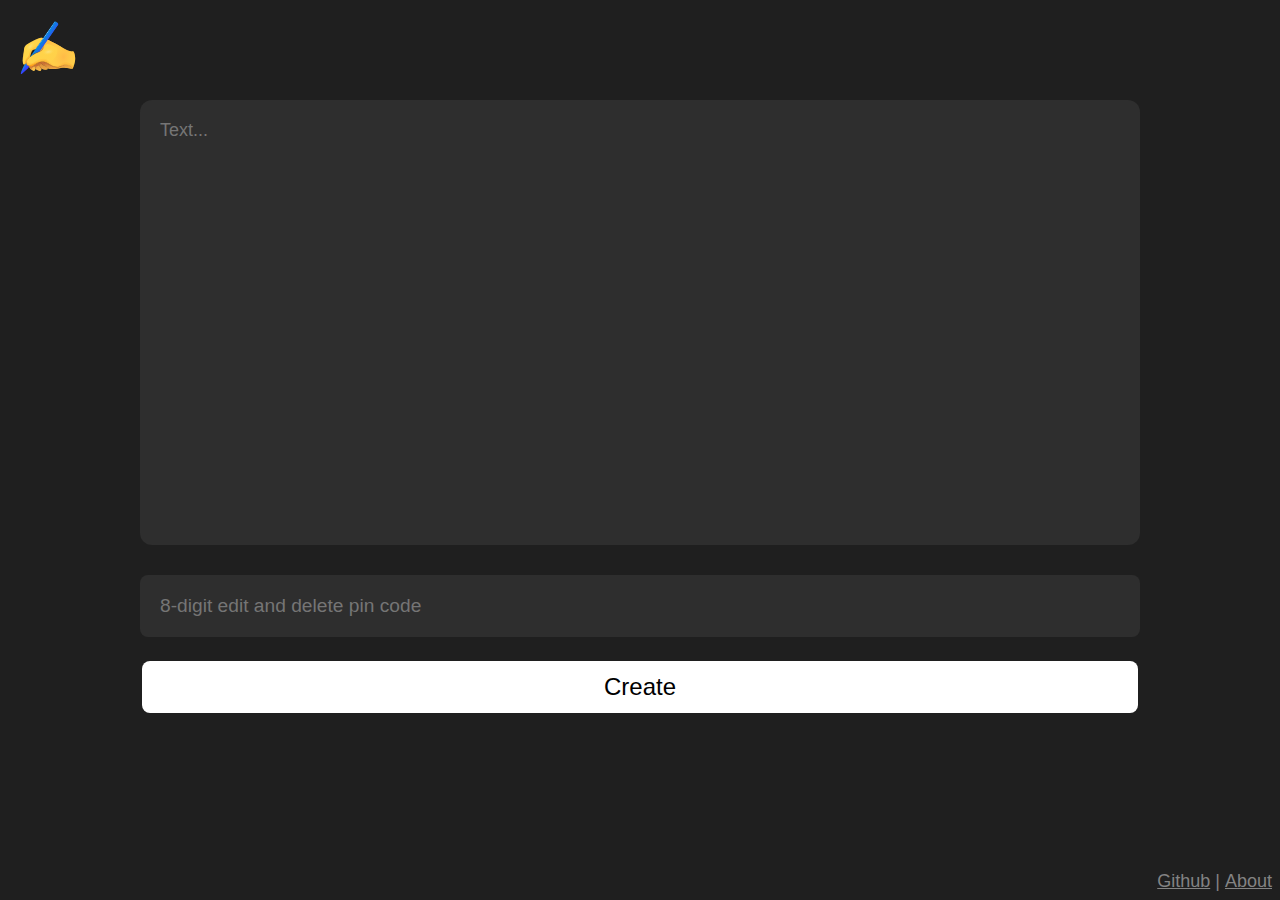
<file: index.html>
<!DOCTYPE html>
<html lang="en">
<head>
    <meta charset="UTF-8">
    <meta http-equiv="X-UA-Compatible" content="IE=edge">
    <meta name="viewport" content="width=device-width, initial-scale=1.0">
    <title>Textbin.org ~ Anonymous Text Storage</title>
    <link rel="stylesheet" href="styles/index.css">
</head>
<body>
    <img src="assets/logo.svg" alt="Textbin Logo" id="logo"><br>
    <textarea name="text" placeholder="Text..." maxlength="5000" spellcheck="false"></textarea ><br>
    <input type="number" name="pin-input" onkeypress="if(this.value.length==8) return false; return event.charCode >= 48;" onkeydown="return event.keyCode !== 69;" id="pin-input" placeholder="8-digit edit and delete pin code">
    <button id="submit">Create</button><br>
    <div id="nav"><a href="https://github.com/fabiansefranek/textbin.org">Github</a><p> | </p><a href="textbin.org/about">About</a></div>
</body>
</html>
</file>
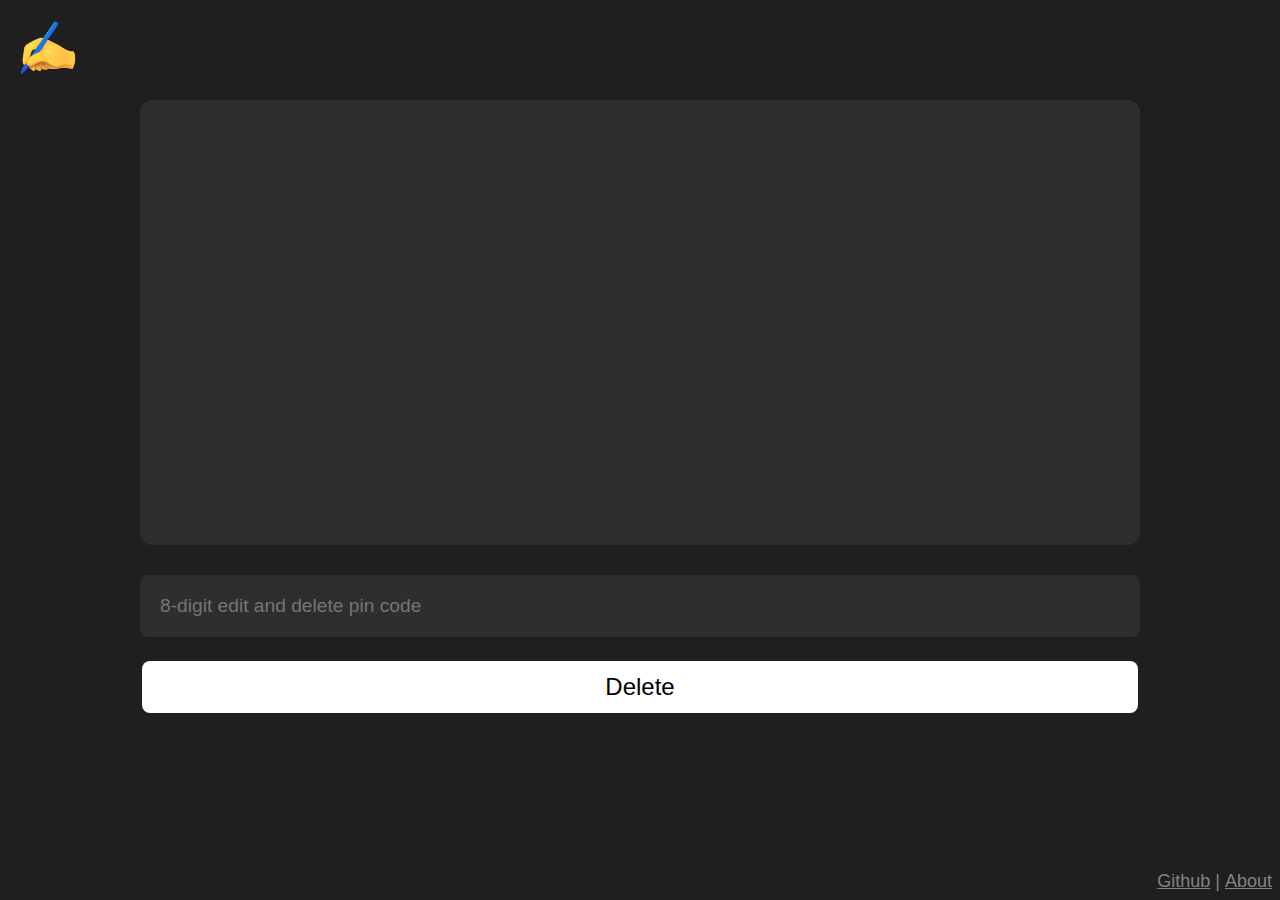
<file: delete.html>
<!DOCTYPE html>
<html lang="en">
<head>
    <meta charset="UTF-8">
    <meta http-equiv="X-UA-Compatible" content="IE=edge">
    <meta name="viewport" content="width=device-width, initial-scale=1.0">
    <title>Textbin.org ~ Anonymous Text Storage</title>
    <link rel="stylesheet" href="styles/index.css">
</head>
<body>
    <img src="assets/logo.svg" alt="Textbin Logo" id="logo"><br>
    <textarea name="text" maxlength="5000" spellcheck="false" readonly="true"></textarea ><br>
    <input type="number" name="pin-input" onkeypress="if(this.value.length==8) return false; return event.charCode >= 48;" onkeydown="return event.keyCode !== 69;" id="pin-input" placeholder="8-digit edit and delete pin code">
    <button id="submit">Delete</button><br>
    <div id="nav"><a href="https://github.com/fabiansefranek/textbin.org">Github</a><p> | </p><a href="textbin.org/about">About</a></div>
</body>
</html>
</file>
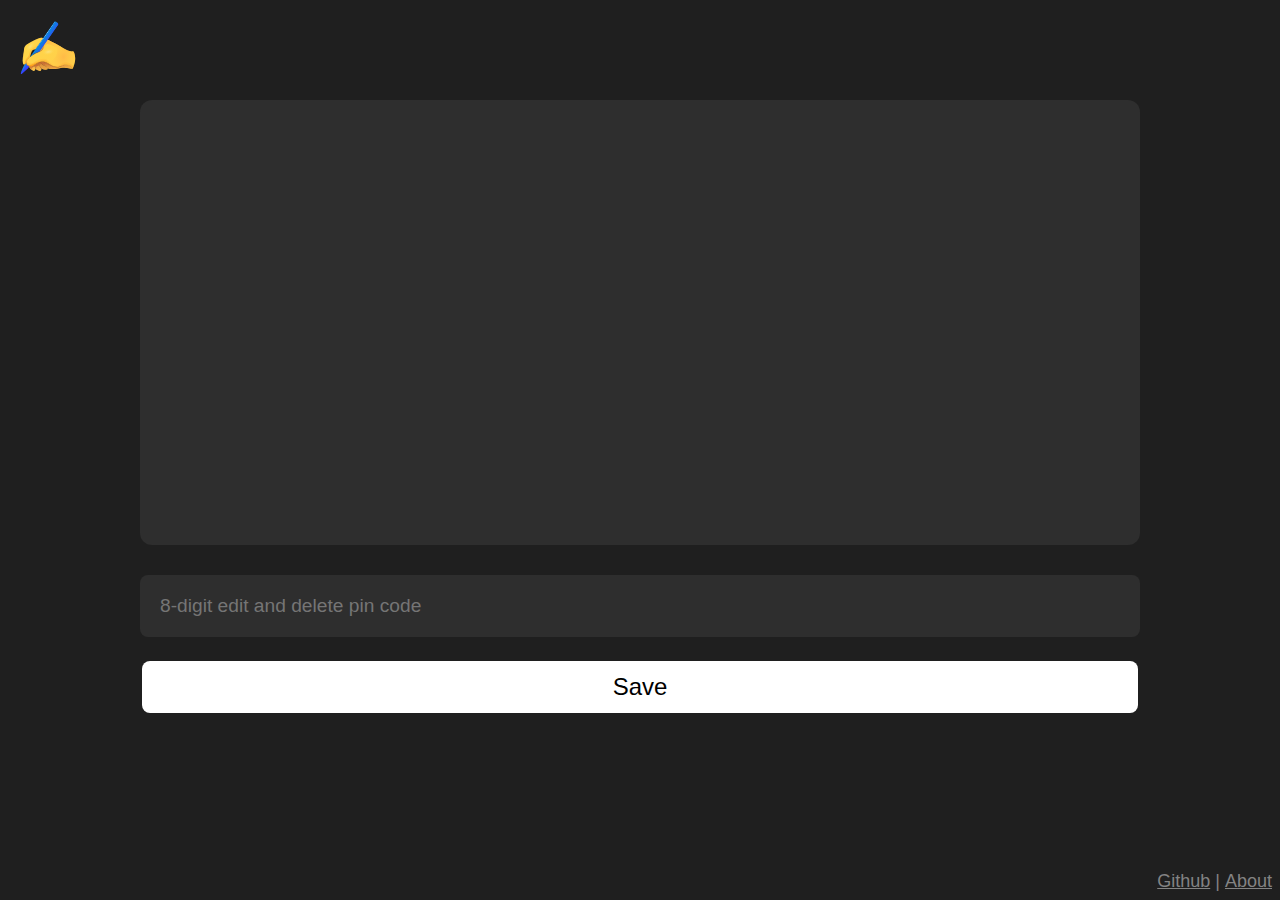
<file: edit.html>
<!DOCTYPE html>
<html lang="en">
<head>
    <meta charset="UTF-8">
    <meta http-equiv="X-UA-Compatible" content="IE=edge">
    <meta name="viewport" content="width=device-width, initial-scale=1.0">
    <title>Textbin.org ~ Anonymous Text Storage</title>
    <link rel="stylesheet" href="styles/index.css">
</head>
<body>
    <img src="assets/logo.svg" alt="Textbin Logo" id="logo"><br>
    <textarea name="text" placeholder="" maxlength="5000" spellcheck="false"></textarea ><br>
    <input type="number" name="pin-input" onkeypress="if(this.value.length==8) return false; return event.charCode >= 48;" onkeydown="return event.keyCode !== 69;" id="pin-input" placeholder="8-digit edit and delete pin code">
    <button id="submit">Save</button><br>
    <div id="nav"><a href="https://github.com/fabiansefranek/textbin.org">Github</a><p> | </p><a href="textbin.org/about">About</a></div>
</body>
</html>
</file>
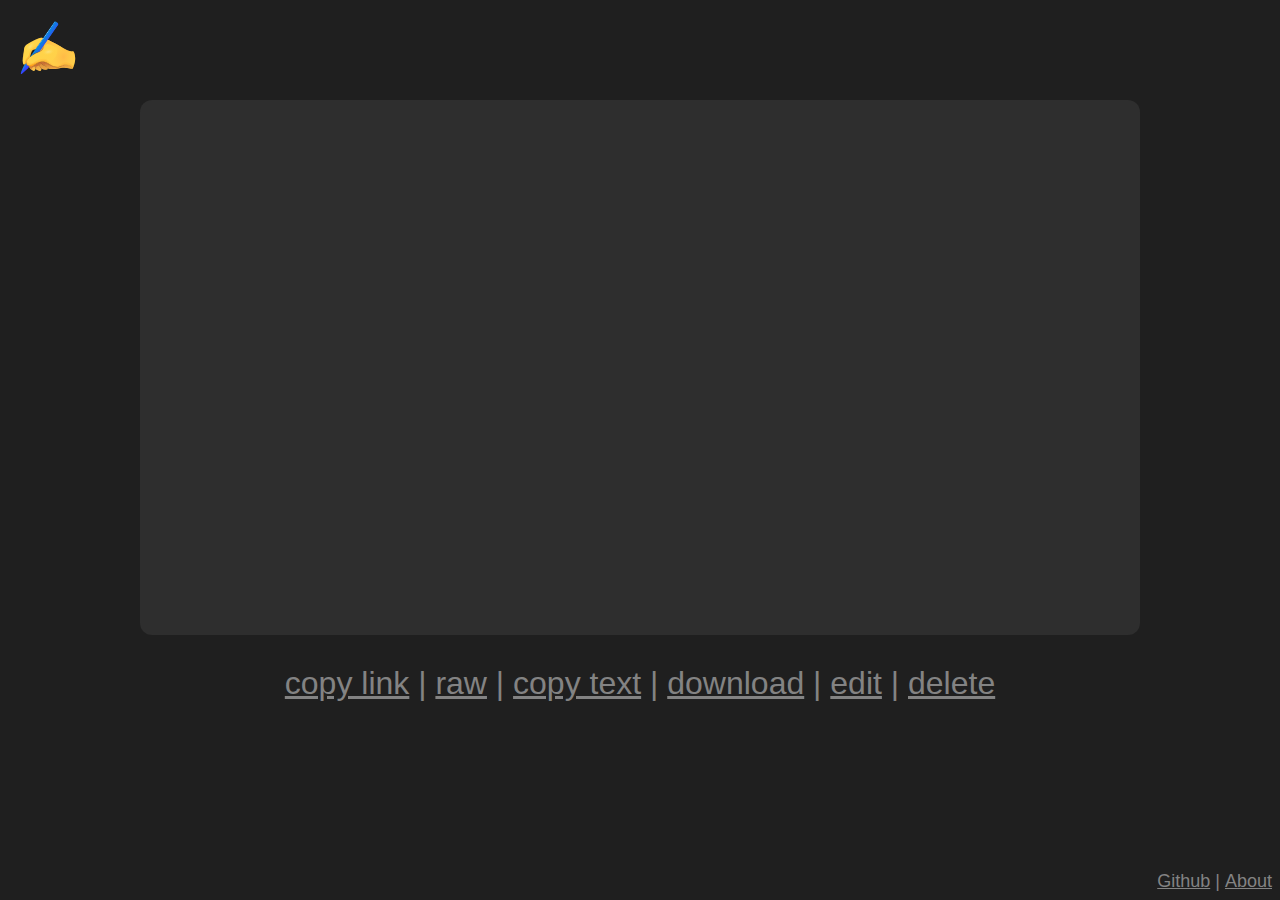
<file: view.html>
<!DOCTYPE html>
<html lang="en">
<head>
    <meta charset="UTF-8">
    <meta http-equiv="X-UA-Compatible" content="IE=edge">
    <meta name="viewport" content="width=device-width, initial-scale=1.0">
    <title>Textbin.org ~ Anonymous Text Storage</title>
    <link rel="stylesheet" href="styles/index.css">
    <link rel="stylesheet" href="styles/view.css">
</head>
<body>
    <img src="assets/logo.svg" alt="Textbin Logo" id="logo"><br>
    <textarea name="text" maxlength="5000" spellcheck="false" readonly="true"></textarea ><br>
    <div id="view-menu">
        <a href="">copy link</a><p> | </p>
        <a href="">raw</a><p> | </p>
        <a href="">copy text</a><p> | </p>
        <a href="">download</a><p> | </p>
        <a href="">edit</a><p> | </p>
        <a href="">delete</a>
    </div>
    <div id="nav"><a href="https://github.com/fabiansefranek/textbin.org">Github</a><p> | </p><a href="textbin.org/about">About</a></div>
</body>
</html>
</file>
<file: styles/index.css>
input::-webkit-outer-spin-button,input::-webkit-inner-spin-button {-webkit-appearance: none;margin: 0;} /*hide arrows for input number */
input[type=number] {-moz-appearance:textfield;}
html {
    scrollbar-face-color: #646464;
    scrollbar-base-color: #646464;
    scrollbar-3dlight-color: #646464;
    scrollbar-highlight-color: #646464;
    scrollbar-track-color: #000;
    scrollbar-arrow-color: #000;
    scrollbar-shadow-color: #646464;
}

::-webkit-scrollbar { width: 8px; height: 3px;}
::-webkit-scrollbar-button {  background-color: #666; }
::-webkit-scrollbar-track {  background-color: #646464;}
::-webkit-scrollbar-track-piece { background-color: #000;}
::-webkit-scrollbar-thumb { height: 50px; background-color: #666; border-radius: 3px;}
::-webkit-scrollbar-corner { background-color: #646464;}
::-webkit-resizer { background-color: #666;}

body {background-color: #1F1F1F;}
* {font-family:Arial, Helvetica, sans-serif;}

#logo {
    width: 3rem;
    height: 3rem;
    margin-top: 0.5rem;
    margin-left: 0.5rem;
}

textarea {
    display: block;
    margin: 1.5rem auto;
    margin-bottom: 0.5rem;
    width: 75vw;
    height: 45vh;
    padding: 1rem;
    background-color: #2E2E2E;
    color:#DCDCDC;
    font-size: large;
    border-radius: 0.5rem;
    border: none;
    resize: none;
}
textarea:focus {outline: none;}

#pin-input {
    display: block;
    margin: 0 auto;
    padding: 1rem;
    width: 75vw;
    background-color: #2E2E2E;
    color: #DCDCDC;
    font-size: larger;
    border: none;
    border-radius: 0.25rem;
}
#pin-input:focus {outline: none;}

#submit {
    display: block;
    color: black;
    margin: 1.5rem auto;
    width: 82vw;
    background-color: white;
    font-size: larger;
    padding-top: 0.75rem;
    padding-bottom: 0.75rem;
    border-radius: 0.25rem;
    border: none;
}
#submit:focus {outline: none;}

#nav{
    position: absolute;
    float: right;
    bottom: 0;
    right: 0;
    color: rgb(131, 131, 131);
    margin-right: 0.5rem;
    margin-bottom: 0.5rem;
    font-size: medium;
}
#nav > a {color: rgb(131, 131, 131);}
#nav > p {display: inline;}

/* Small devices (portrait tablets and large phones, 600px and up) */
@media only screen and (min-width: 600px) {
    #logo {
        width: 4rem;
        height: 4rem;
    }
    textarea {
        margin: 2.5rem auto;
        margin-bottom: 1rem;
        height: 55vh;
        padding: 1.25rem;
        font-size: larger;
        border-radius: 0.75rem;
    }
    #pin-input {
        padding: 1.25rem;
        font-size: x-large;
        border-radius: 0.5rem;
    }
    #submit {
        margin: 2rem auto;
        width: 80vw;
        font-size: x-large;
        border-radius: 0.5rem;
    }
    #nav {font-size: larger;}
}

/* Medium devices (landscape tablets, 768px and up) */
@media only screen and (min-width: 769px) {
    #logo {
        width: 4rem;
        height: 4rem;
    }
    textarea {
        margin: 1rem auto;
        margin-bottom: 0.5rem;
        height: 45vh;
        font-size: larger;
    }
    #pin-input {
        padding: 1.25rem;
        font-size: larger;
    }
    #submit {
        margin: 1.5rem auto;
        width: 78.5vw;
        font-size: x-large;
        border-radius: 0.5rem;
    }
    #nav {font-size: large;}
}

/* Large devices (laptops/desktops, 992px and up) */
@media only screen and (min-width: 992px) {
    #submit:active {
        width: 77vw;
    }
    textarea {
        margin-bottom: 0.75rem;
        height: 45vh;
        font-size: large;
    }
    #submit {
        margin: 1.5rem auto;
        width: 77.75vw;
        font-size: x-large;
    }
}

/* Extra large devices (large laptops and desktops, 1400px and up) */
@media only screen and (min-width: 1400px) {
    textarea {
        margin: 1.5rem auto;
        height: 55vh;
        margin-bottom: 0.75rem;
        font-size: large;
    }
    #submit {
        margin: 1.5rem auto;
        width: 77.25vw;
        font-size: x-large;
        border-radius: 0.5rem;
    }
    #nav {font-size: x-large;}
}
</file>
<file: styles/view.css>
textarea {
    margin: 3rem auto !important;
    margin-bottom: 0 !important;
    height: 55vh !important;
}

#view-menu {
    text-align: center;
    display: block;
    margin: 0 auto;
    max-width: 80vw;
    color: rgb(131, 131, 131);
    font-size: large;
}
#view-menu > a {color: rgb(131, 131, 131);}
#view-menu > p {display: inline;}

/* Small devices (portrait tablets and large phones, 600px and up) */
@media only screen and (min-width: 600px) {
    textarea {
        height: 60vh !important;
        margin-bottom: 1.25vh !important;
    }
    #view-menu {font-size: larger;}
}

/* Medium devices (landscape tablets, 768px and up) */
@media only screen and (min-width: 769px) {
    textarea {
        margin: 1rem auto !important;
        margin-bottom: 0.75rem !important;
        height: 55vh !important;
        font-size: xx-large !important;
    }

    #view-menu {font-size: x-large;}
}

/* Large devices (laptops/desktops, 992px and up) */
@media only screen and (min-width: 992px) {
    textarea {
        margin-bottom: 0.75rem;
        height: 45vh;
        font-size: large;
    }
    #view-menu {font-size: xx-large;}
}

/* Extra large devices (large laptops and desktops, 1400px and up) */
@media only screen and (min-width: 1400px) {
    textarea {
        margin: 3rem auto !important;
        height: 60vh !important;
        margin-bottom: 0.75rem !important;
    }
    #view-menu {font-size: xx-large;}
}
</file>
